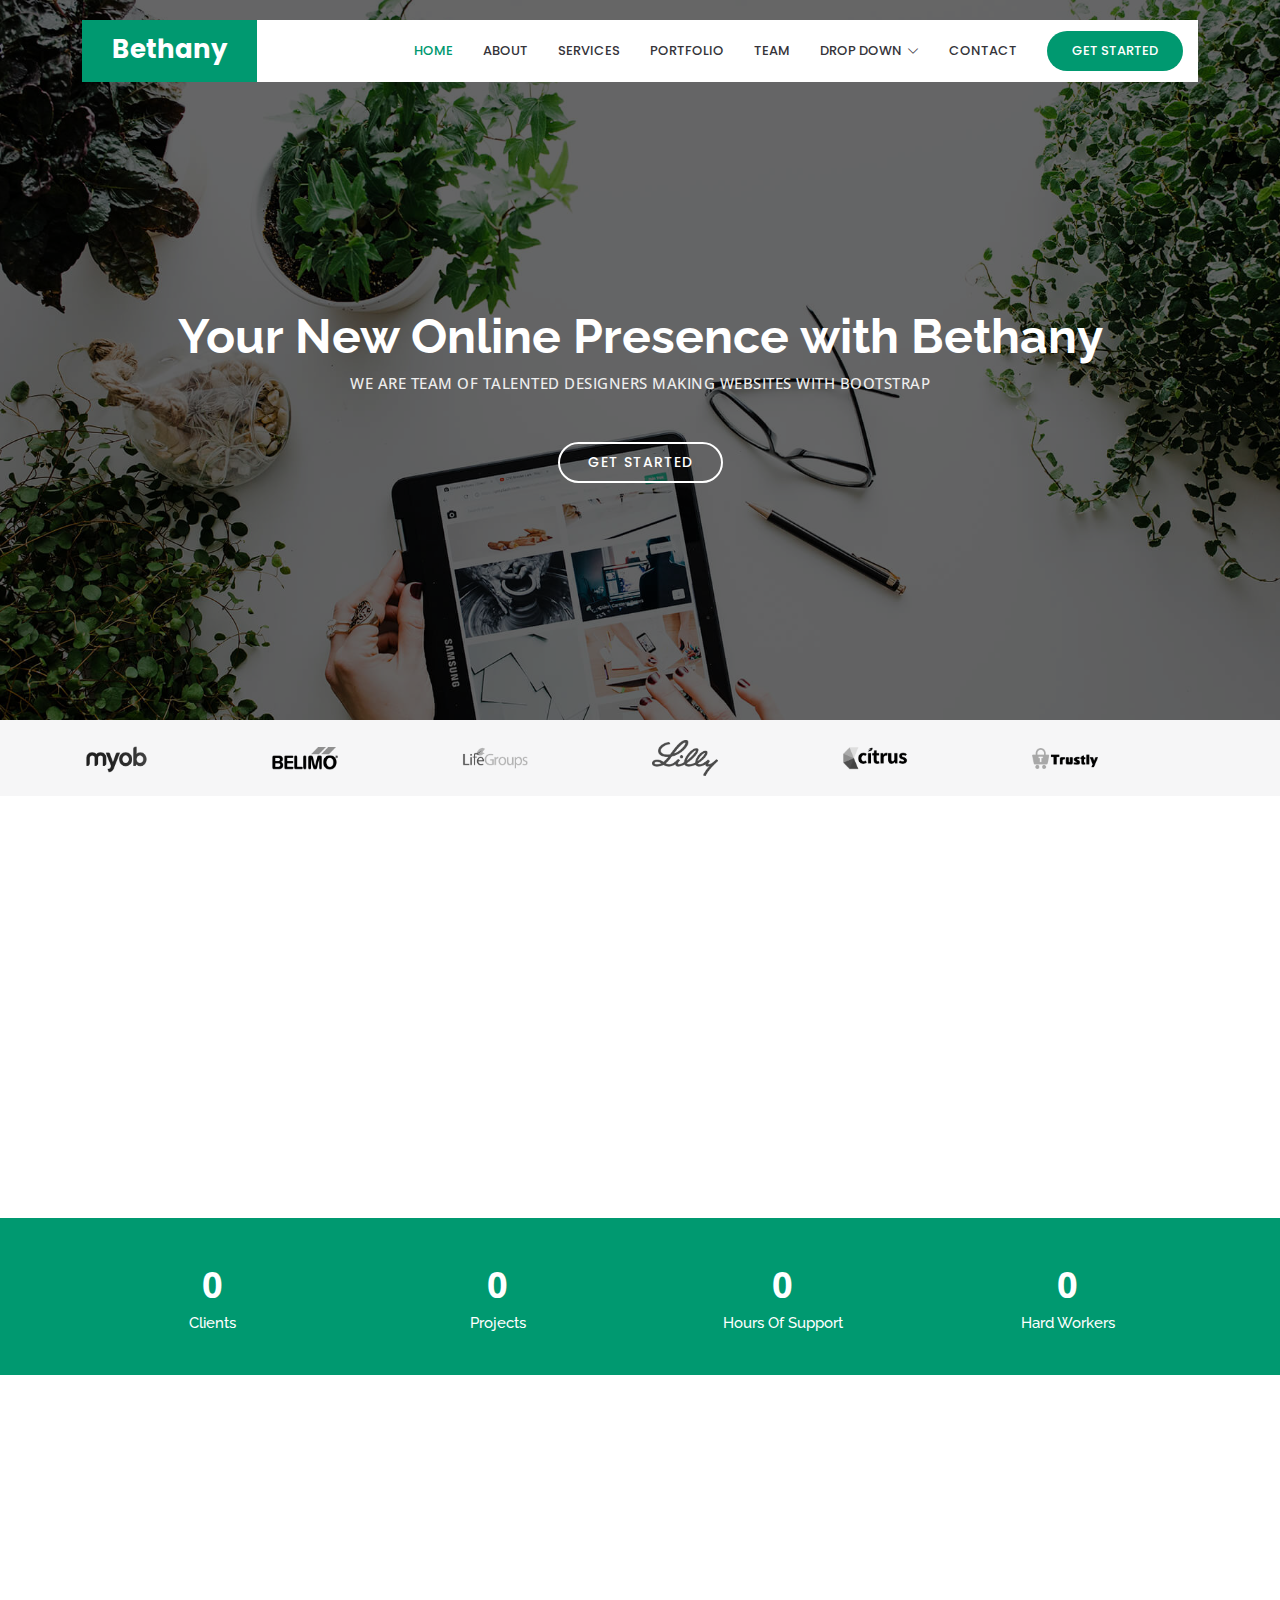
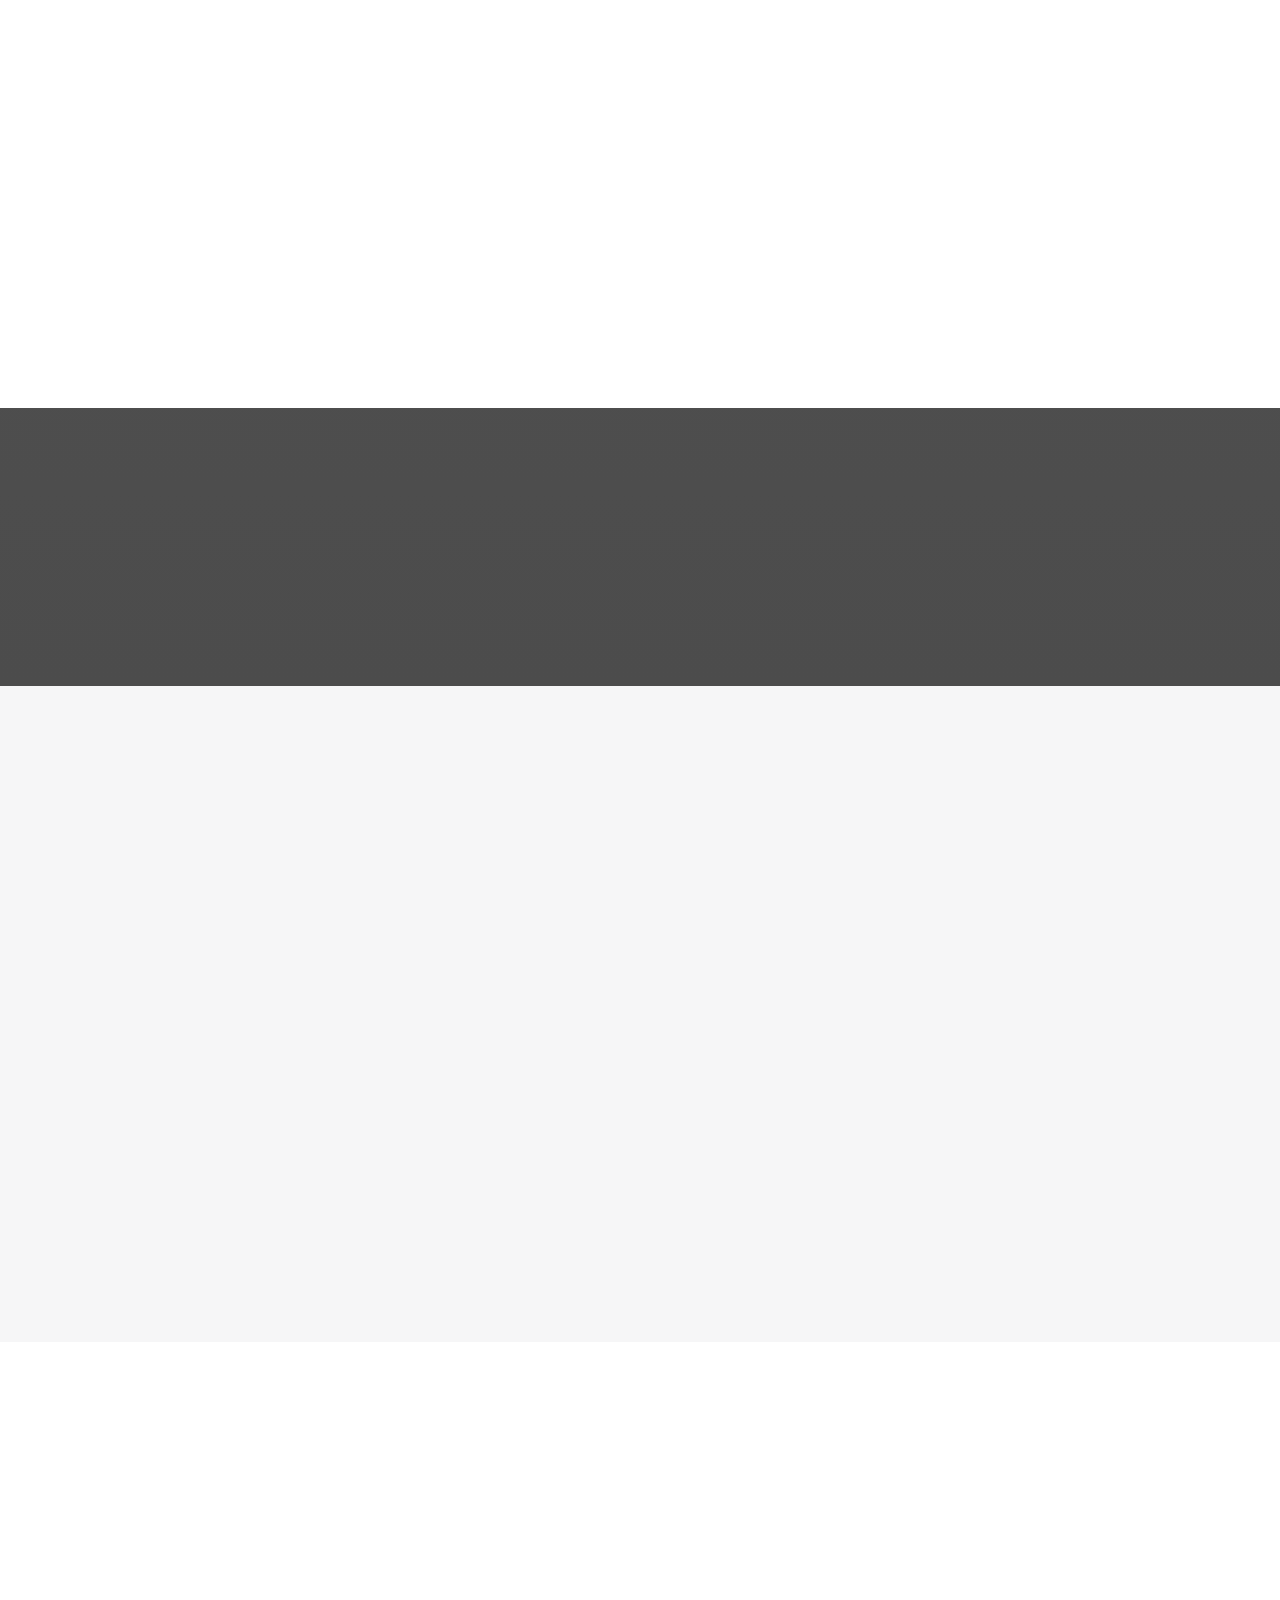
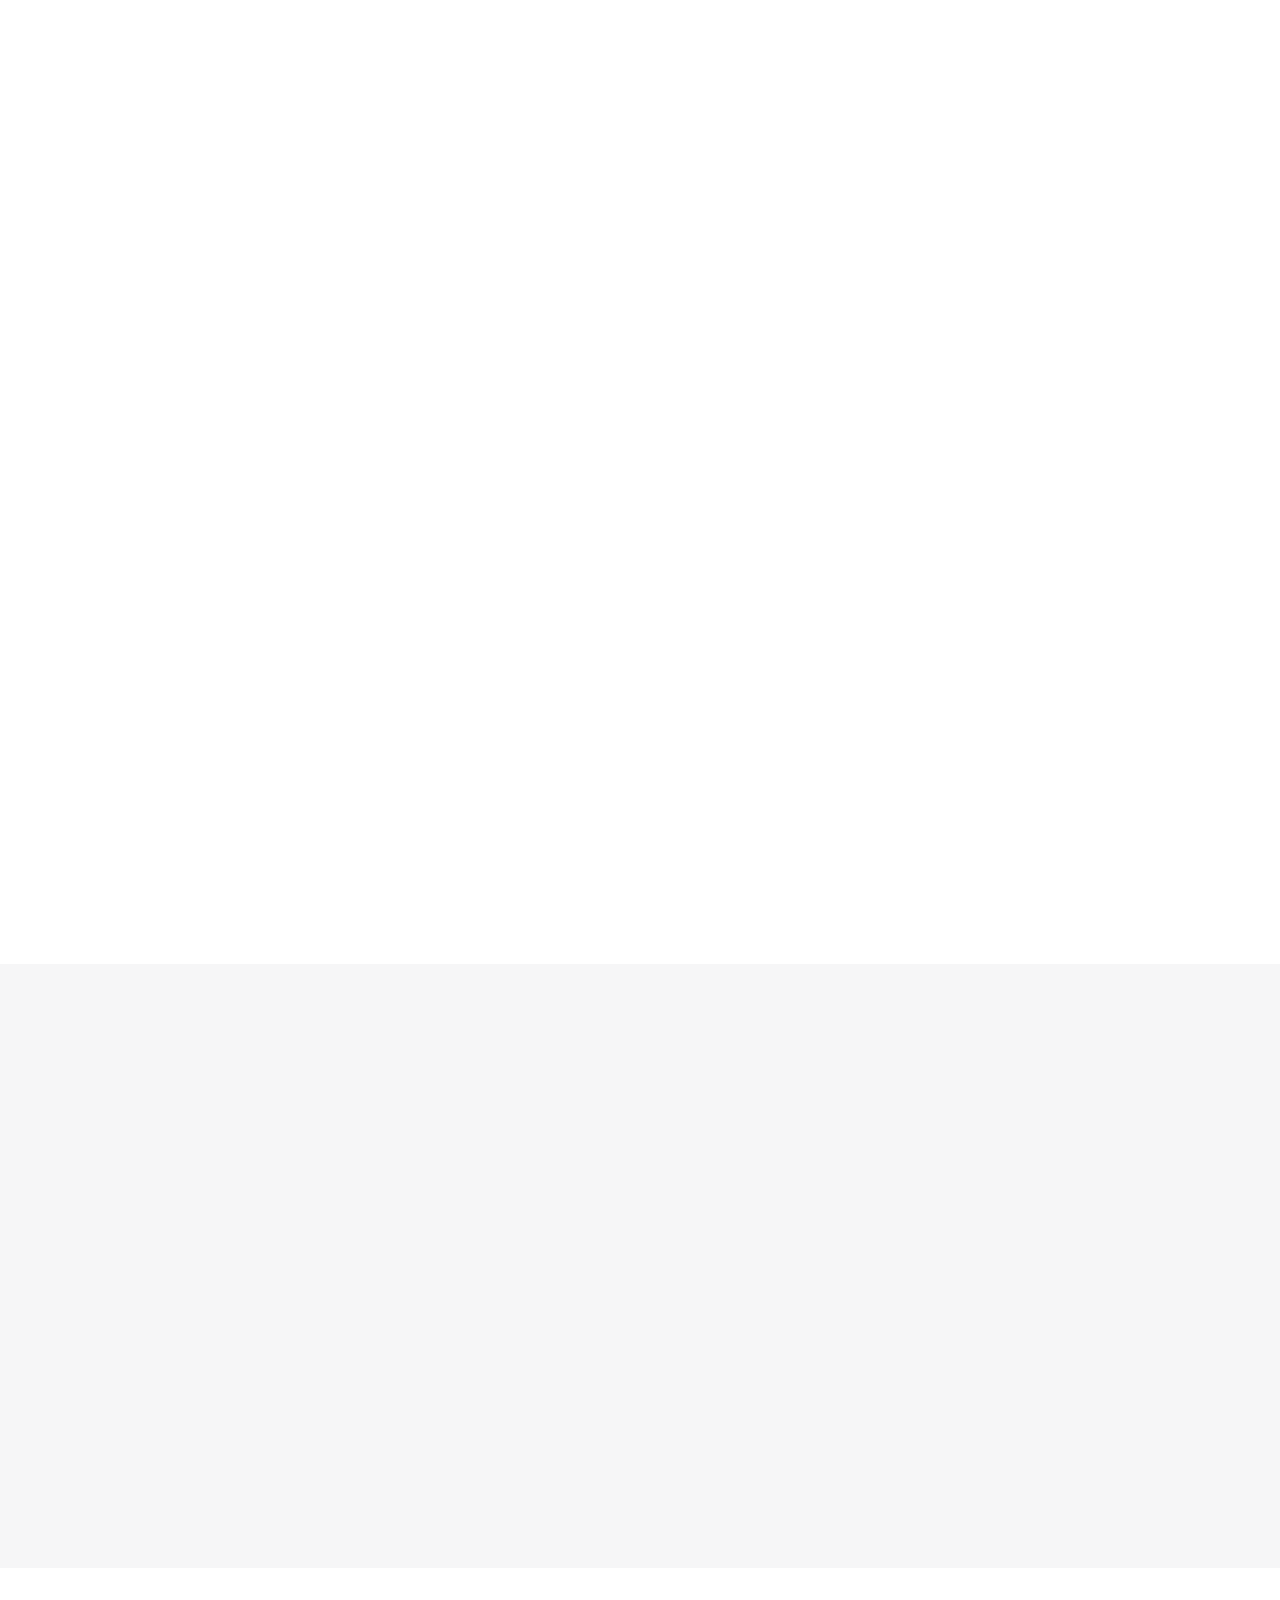
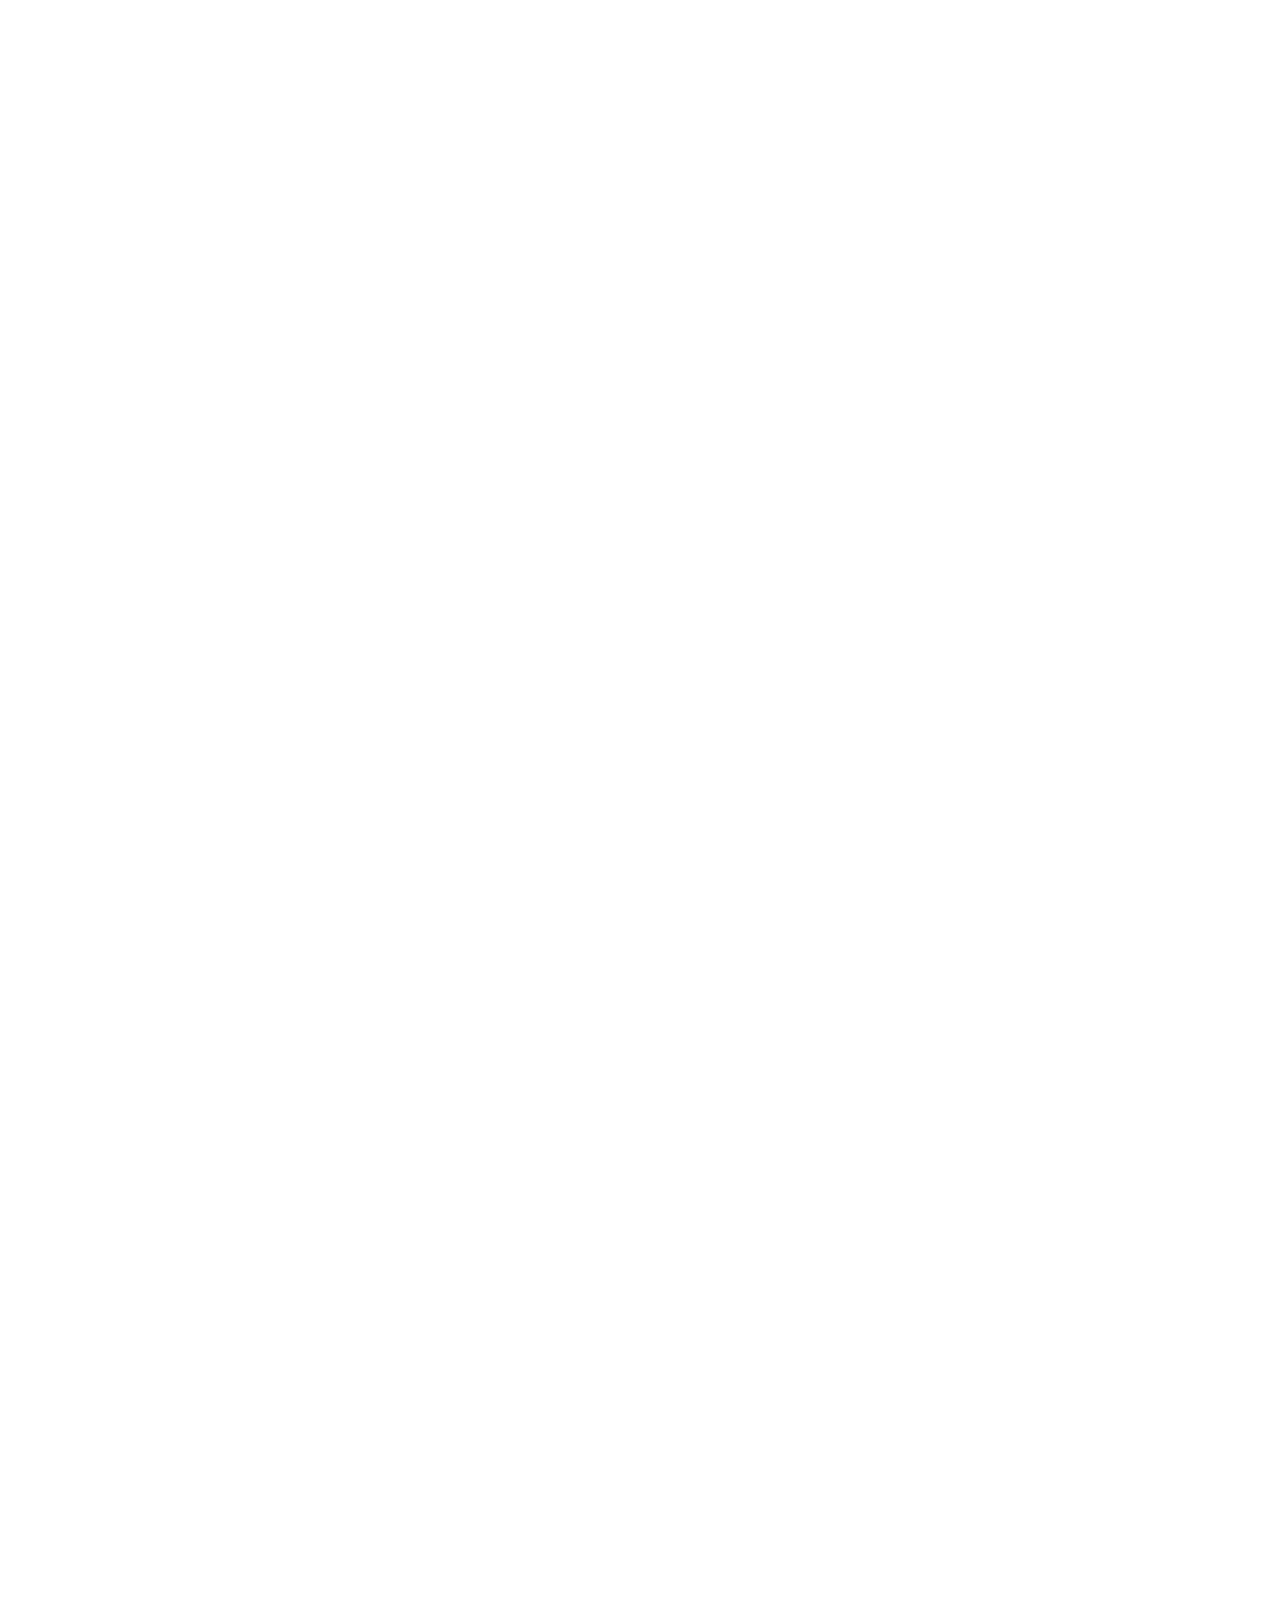
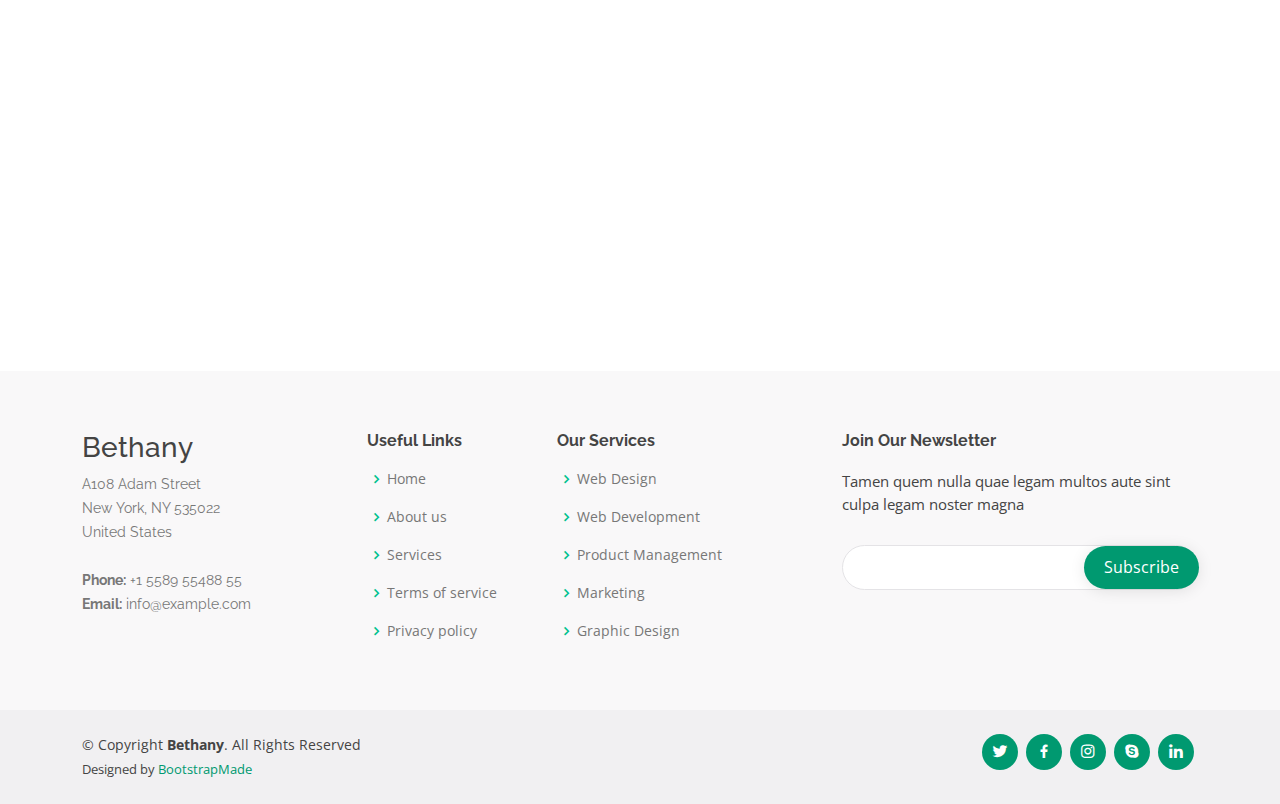
<file: Frontend/Bethany/index.html>
<!DOCTYPE html>
<html lang="en">

<head>
  <meta charset="utf-8">
  <meta content="width=device-width, initial-scale=1.0" name="viewport">

  <title>Bethany Bootstrap Template - Index</title>
  <meta content="" name="description">
  <meta content="" name="keywords">

  <!-- Favicons -->
  <link href="assets/img/favicon.png" rel="icon">
  <link href="assets/img/apple-touch-icon.png" rel="apple-touch-icon">

  <!-- Google Fonts -->
  <link href="https://fonts.googleapis.com/css?family=Open+Sans:300,300i,400,400i,600,600i,700,700i|Raleway:300,300i,400,400i,500,500i,600,600i,700,700i|Poppins:300,300i,400,400i,500,500i,600,600i,700,700i" rel="stylesheet">

  <!-- Vendor CSS Files -->
  <link href="assets/vendor/aos/aos.css" rel="stylesheet">
  <link href="assets/vendor/bootstrap/css/bootstrap.min.css" rel="stylesheet">
  <link href="assets/vendor/bootstrap-icons/bootstrap-icons.css" rel="stylesheet">
  <link href="assets/vendor/boxicons/css/boxicons.min.css" rel="stylesheet">
  <link href="assets/vendor/glightbox/css/glightbox.min.css" rel="stylesheet">
  <link href="assets/vendor/remixicon/remixicon.css" rel="stylesheet">
  <link href="assets/vendor/swiper/swiper-bundle.min.css" rel="stylesheet">

  <!-- Template Main CSS File -->
  <link href="assets/css/style.css" rel="stylesheet">

  <!-- =======================================================
  * Template Name: Bethany
  * Updated: Jan 09 2024 with Bootstrap v5.3.2
  * Template URL: https://bootstrapmade.com/bethany-free-onepage-bootstrap-theme/
  * Author: BootstrapMade.com
  * License: https://bootstrapmade.com/license/
  ======================================================== -->
</head>

<body>

  <!-- ======= Header ======= -->
  <header id="header" class="fixed-top d-flex align-items-center">
    <div class="container">
      <div class="header-container d-flex align-items-center justify-content-between">
        <div class="logo">
          <h1 class="text-light"><a href="index.html"><span>Bethany</span></a></h1>
          <!-- Uncomment below if you prefer to use an image logo -->
          <!-- <a href="index.html"><img src="assets/img/logo.png" alt="" class="img-fluid"></a>-->
        </div>

        <nav id="navbar" class="navbar">
          <ul>
            <li><a class="nav-link scrollto active" href="#hero">Home</a></li>
            <li><a class="nav-link scrollto" href="#about">About</a></li>
            <li><a class="nav-link scrollto" href="#services">Services</a></li>
            <li><a class="nav-link scrollto " href="#portfolio">Portfolio</a></li>
            <li><a class="nav-link scrollto" href="#team">Team</a></li>
            <li class="dropdown"><a href="#"><span>Drop Down</span> <i class="bi bi-chevron-down"></i></a>
              <ul>
                <li><a href="#">Drop Down 1</a></li>
                <li class="dropdown"><a href="#"><span>Deep Drop Down</span> <i class="bi bi-chevron-right"></i></a>
                  <ul>
                    <li><a href="#">Deep Drop Down 1</a></li>
                    <li><a href="#">Deep Drop Down 2</a></li>
                    <li><a href="#">Deep Drop Down 3</a></li>
                    <li><a href="#">Deep Drop Down 4</a></li>
                    <li><a href="#">Deep Drop Down 5</a></li>
                  </ul>
                </li>
                <li><a href="#">Drop Down 2</a></li>
                <li><a href="#">Drop Down 3</a></li>
                <li><a href="#">Drop Down 4</a></li>
              </ul>
            </li>
            <li><a class="nav-link scrollto" href="#contact">Contact</a></li>
            <li><a class="getstarted scrollto" href="#about">Get Started</a></li>
          </ul>
          <i class="bi bi-list mobile-nav-toggle"></i>
        </nav><!-- .navbar -->

      </div><!-- End Header Container -->
    </div>
  </header><!-- End Header -->

  <!-- ======= Hero Section ======= -->
  <section id="hero" class="d-flex align-items-center">
    <div class="container text-center position-relative" data-aos="fade-in" data-aos-delay="200">
      <h1>Your New Online Presence with Bethany</h1>
      <h2>We are team of talented designers making websites with Bootstrap</h2>
      <a href="#about" class="btn-get-started scrollto">Get Started</a>
    </div>
  </section><!-- End Hero -->

  <main id="main">

    <!-- ======= Clients Section ======= -->
    <section id="clients" class="clients">
      <div class="container">

        <div class="row">

          <div class="col-lg-2 col-md-4 col-6 d-flex align-items-center" data-aos="zoom-in" data-aos-delay="100">
            <img src="assets/img/clients/client-1.png" class="img-fluid" alt="">
          </div>

          <div class="col-lg-2 col-md-4 col-6 d-flex align-items-center" data-aos="zoom-in" data-aos-delay="200">
            <img src="assets/img/clients/client-2.png" class="img-fluid" alt="">
          </div>

          <div class="col-lg-2 col-md-4 col-6 d-flex align-items-center" data-aos="zoom-in" data-aos-delay="300">
            <img src="assets/img/clients/client-3.png" class="img-fluid" alt="">
          </div>

          <div class="col-lg-2 col-md-4 col-6 d-flex align-items-center" data-aos="zoom-in" data-aos-delay="400">
            <img src="assets/img/clients/client-4.png" class="img-fluid" alt="">
          </div>

          <div class="col-lg-2 col-md-4 col-6 d-flex align-items-center" data-aos="zoom-in" data-aos-delay="500">
            <img src="assets/img/clients/client-5.png" class="img-fluid" alt="">
          </div>

          <div class="col-lg-2 col-md-4 col-6 d-flex align-items-center" data-aos="zoom-in" data-aos-delay="600">
            <img src="assets/img/clients/client-6.png" class="img-fluid" alt="">
          </div>

        </div>

      </div>
    </section><!-- End Clients Section -->

    <!-- ======= About Section ======= -->
    <section id="about" class="about">
      <div class="container">

        <div class="row content">
          <div class="col-lg-6" data-aos="fade-right" data-aos-delay="100">
            <h2>Eum ipsam laborum deleniti velitena</h2>
            <h3>Voluptatem dignissimos provident quasi corporis voluptates sit assum perenda sruen jonee trave</h3>
          </div>
          <div class="col-lg-6 pt-4 pt-lg-0" data-aos="fade-left" data-aos-delay="200">
            <p>
              Ullamco laboris nisi ut aliquip ex ea commodo consequat. Duis aute irure dolor in reprehenderit in voluptate
              velit esse cillum dolore eu fugiat nulla pariatur. Excepteur sint occaecat cupidatat non proident, sunt in
              culpa qui officia deserunt mollit anim id est laborum
            </p>
            <ul>
              <li><i class="ri-check-double-line"></i> Ullamco laboris nisi ut aliquip ex ea commodo consequa</li>
              <li><i class="ri-check-double-line"></i> Duis aute irure dolor in reprehenderit in voluptate velit</li>
              <li><i class="ri-check-double-line"></i> Ullamco laboris nisi ut aliquip ex ea commodo consequat. Duis aute irure dolor in reprehenderit in</li>
            </ul>
            <p class="fst-italic">
              Lorem ipsum dolor sit amet, consectetur adipiscing elit, sed do eiusmod tempor incididunt ut labore et dolore
              magna aliqua.
            </p>
          </div>
        </div>

      </div>
    </section><!-- End About Section -->

    <!-- ======= Counts Section ======= -->
    <section id="counts" class="counts">
      <div class="container">

        <div class="row counters">

          <div class="col-lg-3 col-6 text-center">
            <span data-purecounter-start="0" data-purecounter-end="232" data-purecounter-duration="1" class="purecounter"></span>
            <p>Clients</p>
          </div>

          <div class="col-lg-3 col-6 text-center">
            <span data-purecounter-start="0" data-purecounter-end="521" data-purecounter-duration="1" class="purecounter"></span>
            <p>Projects</p>
          </div>

          <div class="col-lg-3 col-6 text-center">
            <span data-purecounter-start="0" data-purecounter-end="1463" data-purecounter-duration="1" class="purecounter"></span>
            <p>Hours Of Support</p>
          </div>

          <div class="col-lg-3 col-6 text-center">
            <span data-purecounter-start="0" data-purecounter-end="15" data-purecounter-duration="1" class="purecounter"></span>
            <p>Hard Workers</p>
          </div>

        </div>

      </div>
    </section><!-- End Counts Section -->

    <!-- ======= Why Us Section ======= -->
    <section id="why-us" class="why-us">
      <div class="container">

        <div class="row">
          <div class="col-lg-4 d-flex align-items-stretch" data-aos="fade-right">
            <div class="content">
              <h3>Why Choose Bethany for your company website?</h3>
              <p>
                Lorem ipsum dolor sit amet, consectetur adipiscing elit, sed do eiusmod tempor incididunt ut labore et dolore magna aliqua. Duis aute irure dolor in reprehenderit
                Asperiores dolores sed et. Tenetur quia eos. Autem tempore quibusdam vel necessitatibus optio ad corporis.
              </p>
              <div class="text-center">
                <a href="#" class="more-btn">Learn More <i class="bx bx-chevron-right"></i></a>
              </div>
            </div>
          </div>
          <div class="col-lg-8 d-flex align-items-stretch">
            <div class="icon-boxes d-flex flex-column justify-content-center">
              <div class="row">
                <div class="col-xl-4 d-flex align-items-stretch" data-aos="zoom-in" data-aos-delay="100">
                  <div class="icon-box mt-4 mt-xl-0">
                    <i class="bx bx-receipt"></i>
                    <h4>Corporis voluptates sit</h4>
                    <p>Consequuntur sunt aut quasi enim aliquam quae harum pariatur laboris nisi ut aliquip</p>
                  </div>
                </div>
                <div class="col-xl-4 d-flex align-items-stretch" data-aos="zoom-in" data-aos-delay="200">
                  <div class="icon-box mt-4 mt-xl-0">
                    <i class="bx bx-cube-alt"></i>
                    <h4>Ullamco laboris ladore pan</h4>
                    <p>Excepteur sint occaecat cupidatat non proident, sunt in culpa qui officia deserunt</p>
                  </div>
                </div>
                <div class="col-xl-4 d-flex align-items-stretch" data-aos="zoom-in" data-aos-delay="300">
                  <div class="icon-box mt-4 mt-xl-0">
                    <i class="bx bx-images"></i>
                    <h4>Labore consequatur</h4>
                    <p>Aut suscipit aut cum nemo deleniti aut omnis. Doloribus ut maiores omnis facere</p>
                  </div>
                </div>
              </div>
            </div><!-- End .content-->
          </div>
        </div>

      </div>
    </section><!-- End Why Us Section -->

    <!-- ======= Cta Section ======= -->
    <section id="cta" class="cta">
      <div class="container">

        <div class="text-center" data-aos="zoom-in">
          <h3>Call To Action</h3>
          <p> Duis aute irure dolor in reprehenderit in voluptate velit esse cillum dolore eu fugiat nulla pariatur. Excepteur sint occaecat cupidatat non proident, sunt in culpa qui officia deserunt mollit anim id est laborum.</p>
          <a class="cta-btn" href="#">Call To Action</a>
        </div>

      </div>
    </section><!-- End Cta Section -->

    <!-- ======= Services Section ======= -->
    <section id="services" class="services section-bg">
      <div class="container">

        <div class="row">
          <div class="col-lg-4">
            <div class="section-title" data-aos="fade-right">
              <h2>Services</h2>
              <p>Magnam dolores commodi suscipit nemo qui impedit suscipit alias ea. Quia fugiat sit in iste officiis commodi quidem hic quas.</p>
            </div>
          </div>
          <div class="col-lg-8">
            <div class="row">
              <div class="col-md-6 d-flex align-items-stretch">
                <div class="icon-box" data-aos="zoom-in" data-aos-delay="100">
                  <div class="icon"><i class="bx bxl-dribbble"></i></div>
                  <h4><a href="">Lorem Ipsum</a></h4>
                  <p>Voluptatum deleniti atque corrupti quos dolores et quas molestias excepturi</p>
                </div>
              </div>

              <div class="col-md-6 d-flex align-items-stretch mt-4 mt-lg-0">
                <div class="icon-box" data-aos="zoom-in" data-aos-delay="200">
                  <div class="icon"><i class="bx bx-file"></i></div>
                  <h4><a href="">Sed ut perspiciatis</a></h4>
                  <p>Duis aute irure dolor in reprehenderit in voluptate velit esse cillum dolore</p>
                </div>
              </div>

              <div class="col-md-6 d-flex align-items-stretch mt-4">
                <div class="icon-box" data-aos="zoom-in" data-aos-delay="300">
                  <div class="icon"><i class="bx bx-tachometer"></i></div>
                  <h4><a href="">Magni Dolores</a></h4>
                  <p>Excepteur sint occaecat cupidatat non proident, sunt in culpa qui officia</p>
                </div>
              </div>

              <div class="col-md-6 d-flex align-items-stretch mt-4">
                <div class="icon-box" data-aos="zoom-in" data-aos-delay="400">
                  <div class="icon"><i class="bx bx-world"></i></div>
                  <h4><a href="">Nemo Enim</a></h4>
                  <p>At vero eos et accusamus et iusto odio dignissimos ducimus qui blanditiis</p>
                </div>
              </div>

            </div>
          </div>
        </div>

      </div>
    </section><!-- End Services Section -->

    <!-- ======= Portfolio Section ======= -->
    <section id="portfolio" class="portfolio">
      <div class="container">

        <div class="section-title" data-aos="fade-left">
          <h2>Portfolio</h2>
          <p>Magnam dolores commodi suscipit. Necessitatibus eius consequatur ex aliquid fuga eum quidem. Sit sint consectetur velit. Quisquam quos quisquam cupiditate. Et nemo qui impedit suscipit alias ea. Quia fugiat sit in iste officiis commodi quidem hic quas.</p>
        </div>

        <div class="row" data-aos="fade-up" data-aos-delay="100">
          <div class="col-lg-12 d-flex justify-content-center">
            <ul id="portfolio-flters">
              <li data-filter="*" class="filter-active">All</li>
              <li data-filter=".filter-app">App</li>
              <li data-filter=".filter-card">Card</li>
              <li data-filter=".filter-web">Web</li>
            </ul>
          </div>
        </div>

        <div class="row portfolio-container" data-aos="fade-up" data-aos-delay="200">

          <div class="col-lg-4 col-md-6 portfolio-item filter-app">
            <div class="portfolio-wrap">
              <img src="assets/img/portfolio/portfolio-1.jpg" class="img-fluid" alt="">
              <div class="portfolio-info">
                <h4>App 1</h4>
                <p>App</p>
                <div class="portfolio-links">
                  <a href="assets/img/portfolio/portfolio-1.jpg" data-gallery="portfolioGallery" class="portfolio-lightbox" title="App 1"><i class="bx bx-plus"></i></a>
                  <a href="portfolio-details.html" title="More Details"><i class="bx bx-link"></i></a>
                </div>
              </div>
            </div>
          </div>

          <div class="col-lg-4 col-md-6 portfolio-item filter-web">
            <div class="portfolio-wrap">
              <img src="assets/img/portfolio/portfolio-2.jpg" class="img-fluid" alt="">
              <div class="portfolio-info">
                <h4>Web 3</h4>
                <p>Web</p>
                <div class="portfolio-links">
                  <a href="assets/img/portfolio/portfolio-2.jpg" data-gallery="portfolioGallery" class="portfolio-lightbox" title="Web 3"><i class="bx bx-plus"></i></a>
                  <a href="portfolio-details.html" title="More Details"><i class="bx bx-link"></i></a>
                </div>
              </div>
            </div>
          </div>

          <div class="col-lg-4 col-md-6 portfolio-item filter-app">
            <div class="portfolio-wrap">
              <img src="assets/img/portfolio/portfolio-3.jpg" class="img-fluid" alt="">
              <div class="portfolio-info">
                <h4>App 2</h4>
                <p>App</p>
                <div class="portfolio-links">
                  <a href="assets/img/portfolio/portfolio-3.jpg" data-gallery="portfolioGallery" class="portfolio-lightbox" title="App 2"><i class="bx bx-plus"></i></a>
                  <a href="portfolio-details.html" title="More Details"><i class="bx bx-link"></i></a>
                </div>
              </div>
            </div>
          </div>

          <div class="col-lg-4 col-md-6 portfolio-item filter-card">
            <div class="portfolio-wrap">
              <img src="assets/img/portfolio/portfolio-4.jpg" class="img-fluid" alt="">
              <div class="portfolio-info">
                <h4>Card 2</h4>
                <p>Card</p>
                <div class="portfolio-links">
                  <a href="assets/img/portfolio/portfolio-4.jpg" data-gallery="portfolioGallery" class="portfolio-lightbox" title="Card 2"><i class="bx bx-plus"></i></a>
                  <a href="portfolio-details.html" title="More Details"><i class="bx bx-link"></i></a>
                </div>
              </div>
            </div>
          </div>

          <div class="col-lg-4 col-md-6 portfolio-item filter-web">
            <div class="portfolio-wrap">
              <img src="assets/img/portfolio/portfolio-5.jpg" class="img-fluid" alt="">
              <div class="portfolio-info">
                <h4>Web 2</h4>
                <p>Web</p>
                <div class="portfolio-links">
                  <a href="assets/img/portfolio/portfolio-5.jpg" data-gallery="portfolioGallery" class="portfolio-lightbox" title="Web 2"><i class="bx bx-plus"></i></a>
                  <a href="portfolio-details.html" title="More Details"><i class="bx bx-link"></i></a>
                </div>
              </div>
            </div>
          </div>

          <div class="col-lg-4 col-md-6 portfolio-item filter-app">
            <div class="portfolio-wrap">
              <img src="assets/img/portfolio/portfolio-6.jpg" class="img-fluid" alt="">
              <div class="portfolio-info">
                <h4>App 3</h4>
                <p>App</p>
                <div class="portfolio-links">
                  <a href="assets/img/portfolio/portfolio-6.jpg" data-gallery="portfolioGallery" class="portfolio-lightbox" title="App 3"><i class="bx bx-plus"></i></a>
                  <a href="portfolio-details.html" title="More Details"><i class="bx bx-link"></i></a>
                </div>
              </div>
            </div>
          </div>

          <div class="col-lg-4 col-md-6 portfolio-item filter-card">
            <div class="portfolio-wrap">
              <img src="assets/img/portfolio/portfolio-7.jpg" class="img-fluid" alt="">
              <div class="portfolio-info">
                <h4>Card 1</h4>
                <p>Card</p>
                <div class="portfolio-links">
                  <a href="assets/img/portfolio/portfolio-7.jpg" data-gallery="portfolioGallery" class="portfolio-lightbox" title="Card 1"><i class="bx bx-plus"></i></a>
                  <a href="portfolio-details.html" title="More Details"><i class="bx bx-link"></i></a>
                </div>
              </div>
            </div>
          </div>

          <div class="col-lg-4 col-md-6 portfolio-item filter-card">
            <div class="portfolio-wrap">
              <img src="assets/img/portfolio/portfolio-8.jpg" class="img-fluid" alt="">
              <div class="portfolio-info">
                <h4>Card 3</h4>
                <p>Card</p>
                <div class="portfolio-links">
                  <a href="assets/img/portfolio/portfolio-8.jpg" data-gallery="portfolioGallery" class="portfolio-lightbox" title="Card 3"><i class="bx bx-plus"></i></a>
                  <a href="portfolio-details.html" title="More Details"><i class="bx bx-link"></i></a>
                </div>
              </div>
            </div>
          </div>

          <div class="col-lg-4 col-md-6 portfolio-item filter-web">
            <div class="portfolio-wrap">
              <img src="assets/img/portfolio/portfolio-9.jpg" class="img-fluid" alt="">
              <div class="portfolio-info">
                <h4>Web 3</h4>
                <p>Web</p>
                <div class="portfolio-links">
                  <a href="assets/img/portfolio/portfolio-9.jpg" data-gallery="portfolioGallery" class="portfolio-lightbox" title="Web 3"><i class="bx bx-plus"></i></a>
                  <a href="portfolio-details.html" title="More Details"><i class="bx bx-link"></i></a>
                </div>
              </div>
            </div>
          </div>

        </div>

      </div>
    </section><!-- End Portfolio Section -->

    <!-- ======= Testimonials Section ======= -->
    <section id="testimonials" class="testimonials section-bg">
      <div class="container">

        <div class="row">
          <div class="col-lg-4">
            <div class="section-title" data-aos="fade-right">
              <h2>Testimonials</h2>
              <p>Magnam dolores commodi suscipit uisquam quos quisquam cupiditate. Et nemo qui impedit suscipit alias ea. Quia fugiat sit in iste officiis commodi quidem hic quas.</p>
            </div>
          </div>
          <div class="col-lg-8" data-aos="fade-up" data-aos-delay="100">

            <div class="testimonials-slider swiper" data-aos="fade-up" data-aos-delay="100">
              <div class="swiper-wrapper">

                <div class="swiper-slide">
                  <div class="testimonial-item">
                    <p>
                      <i class="bx bxs-quote-alt-left quote-icon-left"></i>
                      Proin iaculis purus consequat sem cure digni ssim donec porttitora entum suscipit rhoncus. Accusantium quam, ultricies eget id, aliquam eget nibh et. Maecen aliquam, risus at semper.
                      <i class="bx bxs-quote-alt-right quote-icon-right"></i>
                    </p>
                    <img src="assets/img/testimonials/testimonials-1.jpg" class="testimonial-img" alt="">
                    <h3>Saul Goodman</h3>
                    <h4>Ceo &amp; Founder</h4>
                  </div>
                </div><!-- End testimonial item -->

                <div class="swiper-slide">
                  <div class="testimonial-item">
                    <p>
                      <i class="bx bxs-quote-alt-left quote-icon-left"></i>
                      Export tempor illum tamen malis malis eram quae irure esse labore quem cillum quid cillum eram malis quorum velit fore eram velit sunt aliqua noster fugiat irure amet legam anim culpa.
                      <i class="bx bxs-quote-alt-right quote-icon-right"></i>
                    </p>
                    <img src="assets/img/testimonials/testimonials-2.jpg" class="testimonial-img" alt="">
                    <h3>Sara Wilsson</h3>
                    <h4>Designer</h4>
                  </div>
                </div><!-- End testimonial item -->

                <div class="swiper-slide">
                  <div class="testimonial-item">
                    <p>
                      <i class="bx bxs-quote-alt-left quote-icon-left"></i>
                      Enim nisi quem export duis labore cillum quae magna enim sint quorum nulla quem veniam duis minim tempor labore quem eram duis noster aute amet eram fore quis sint minim.
                      <i class="bx bxs-quote-alt-right quote-icon-right"></i>
                    </p>
                    <img src="assets/img/testimonials/testimonials-3.jpg" class="testimonial-img" alt="">
                    <h3>Jena Karlis</h3>
                    <h4>Store Owner</h4>
                  </div>
                </div><!-- End testimonial item -->

                <div class="swiper-slide">
                  <div class="testimonial-item">
                    <p>
                      <i class="bx bxs-quote-alt-left quote-icon-left"></i>
                      Fugiat enim eram quae cillum dolore dolor amet nulla culpa multos export minim fugiat minim velit minim dolor enim duis veniam ipsum anim magna sunt elit fore quem dolore labore illum veniam.
                      <i class="bx bxs-quote-alt-right quote-icon-right"></i>
                    </p>
                    <img src="assets/img/testimonials/testimonials-4.jpg" class="testimonial-img" alt="">
                    <h3>Matt Brandon</h3>
                    <h4>Freelancer</h4>
                  </div>
                </div><!-- End testimonial item -->

                <div class="swiper-slide">
                  <div class="testimonial-item">
                    <p>
                      <i class="bx bxs-quote-alt-left quote-icon-left"></i>
                      Quis quorum aliqua sint quem legam fore sunt eram irure aliqua veniam tempor noster veniam enim culpa labore duis sunt culpa nulla illum cillum fugiat legam esse veniam culpa fore nisi cillum quid.
                      <i class="bx bxs-quote-alt-right quote-icon-right"></i>
                    </p>
                    <img src="assets/img/testimonials/testimonials-5.jpg" class="testimonial-img" alt="">
                    <h3>John Larson</h3>
                    <h4>Entrepreneur</h4>
                  </div>
                </div><!-- End testimonial item -->

              </div>
              <div class="swiper-pagination"></div>
            </div>
          </div>
        </div>

      </div>
    </section><!-- End Testimonials Section -->

    <!-- ======= Team Section ======= -->
    <section id="team" class="team">
      <div class="container">

        <div class="row">
          <div class="col-lg-4">
            <div class="section-title" data-aos="fade-right">
              <h2>Team</h2>
              <p>Necessitatibus eius consequatur ex aliquid fuga eum quidem.</p>
            </div>
          </div>
          <div class="col-lg-8">
            <div class="row">

              <div class="col-lg-6">
                <div class="member" data-aos="zoom-in" data-aos-delay="100">
                  <div class="pic"><img src="assets/img/team/team-1.jpg" class="img-fluid" alt=""></div>
                  <div class="member-info">
                    <h4>Walter White</h4>
                    <span>Chief Executive Officer</span>
                    <p>Explicabo voluptatem mollitia et repellat qui dolorum quasi</p>
                    <div class="social">
                      <a href=""><i class="ri-twitter-fill"></i></a>
                      <a href=""><i class="ri-facebook-fill"></i></a>
                      <a href=""><i class="ri-instagram-fill"></i></a>
                      <a href=""> <i class="ri-linkedin-box-fill"></i> </a>
                    </div>
                  </div>
                </div>
              </div>

              <div class="col-lg-6 mt-4 mt-lg-0">
                <div class="member" data-aos="zoom-in" data-aos-delay="200">
                  <div class="pic"><img src="assets/img/team/team-2.jpg" class="img-fluid" alt=""></div>
                  <div class="member-info">
                    <h4>Sarah Jhonson</h4>
                    <span>Product Manager</span>
                    <p>Aut maiores voluptates amet et quis praesentium qui senda para</p>
                    <div class="social">
                      <a href=""><i class="ri-twitter-fill"></i></a>
                      <a href=""><i class="ri-facebook-fill"></i></a>
                      <a href=""><i class="ri-instagram-fill"></i></a>
                      <a href=""> <i class="ri-linkedin-box-fill"></i> </a>
                    </div>
                  </div>
                </div>
              </div>

              <div class="col-lg-6 mt-4">
                <div class="member" data-aos="zoom-in" data-aos-delay="300">
                  <div class="pic"><img src="assets/img/team/team-3.jpg" class="img-fluid" alt=""></div>
                  <div class="member-info">
                    <h4>William Anderson</h4>
                    <span>CTO</span>
                    <p>Quisquam facilis cum velit laborum corrupti fuga rerum quia</p>
                    <div class="social">
                      <a href=""><i class="ri-twitter-fill"></i></a>
                      <a href=""><i class="ri-facebook-fill"></i></a>
                      <a href=""><i class="ri-instagram-fill"></i></a>
                      <a href=""> <i class="ri-linkedin-box-fill"></i> </a>
                    </div>
                  </div>
                </div>
              </div>

              <div class="col-lg-6 mt-4">
                <div class="member" data-aos="zoom-in" data-aos-delay="400">
                  <div class="pic"><img src="assets/img/team/team-4.jpg" class="img-fluid" alt=""></div>
                  <div class="member-info">
                    <h4>Amanda Jepson</h4>
                    <span>Accountant</span>
                    <p>Dolorum tempora officiis odit laborum officiis et et accusamus</p>
                    <div class="social">
                      <a href=""><i class="ri-twitter-fill"></i></a>
                      <a href=""><i class="ri-facebook-fill"></i></a>
                      <a href=""><i class="ri-instagram-fill"></i></a>
                      <a href=""> <i class="ri-linkedin-box-fill"></i> </a>
                    </div>
                  </div>
                </div>
              </div>

            </div>

          </div>
        </div>

      </div>
    </section><!-- End Team Section -->

    <!-- ======= Contact Section ======= -->
    <section id="contact" class="contact">
      <div class="container">
        <div class="row">
          <div class="col-lg-4" data-aos="fade-right">
            <div class="section-title">
              <h2>Contact</h2>
              <p>Magnam dolores commodi suscipit. Necessitatibus eius consequatur ex aliquid fuga eum quidem. Sit sint consectetur velit. Quisquam quos quisquam cupiditate. Et nemo qui impedit suscipit alias ea. Quia fugiat sit in iste officiis commodi quidem hic quas.</p>
            </div>
          </div>

          <div class="col-lg-8" data-aos="fade-up" data-aos-delay="100">
            <iframe style="border:0; width: 100%; height: 270px;" src="https://www.google.com/maps/embed?pb=!1m14!1m8!1m3!1d12097.433213460943!2d-74.0062269!3d40.7101282!3m2!1i1024!2i768!4f13.1!3m3!1m2!1s0x0%3A0xb89d1fe6bc499443!2sDowntown+Conference+Center!5e0!3m2!1smk!2sbg!4v1539943755621" frameborder="0" allowfullscreen></iframe>
            <div class="info mt-4">
              <i class="bi bi-geo-alt"></i>
              <h4>Location:</h4>
              <p>A108 Adam Street, New York, NY 535022</p>
            </div>
            <div class="row">
              <div class="col-lg-6 mt-4">
                <div class="info">
                  <i class="bi bi-envelope"></i>
                  <h4>Email:</h4>
                  <p>info@example.com</p>
                </div>
              </div>
              <div class="col-lg-6">
                <div class="info w-100 mt-4">
                  <i class="bi bi-phone"></i>
                  <h4>Call:</h4>
                  <p>+1 5589 55488 55s</p>
                </div>
              </div>
            </div>

            <form action="forms/contact.php" method="post" role="form" class="php-email-form mt-4">
              <div class="row">
                <div class="col-md-6 form-group">
                  <input type="text" name="name" class="form-control" id="name" placeholder="Your Name" required>
                </div>
                <div class="col-md-6 form-group mt-3 mt-md-0">
                  <input type="email" class="form-control" name="email" id="email" placeholder="Your Email" required>
                </div>
              </div>
              <div class="form-group mt-3">
                <input type="text" class="form-control" name="subject" id="subject" placeholder="Subject" required>
              </div>
              <div class="form-group mt-3">
                <textarea class="form-control" name="message" rows="5" placeholder="Message" required></textarea>
              </div>
              <div class="my-3">
                <div class="loading">Loading</div>
                <div class="error-message"></div>
                <div class="sent-message">Your message has been sent. Thank you!</div>
              </div>
              <div class="text-center"><button type="submit">Send Message</button></div>
            </form>
          </div>
        </div>

      </div>
    </section><!-- End Contact Section -->

  </main><!-- End #main -->

  <!-- ======= Footer ======= -->
  <footer id="footer">

    <div class="footer-top">
      <div class="container">
        <div class="row">

          <div class="col-lg-3 col-md-6 footer-contact">
            <h3>Bethany</h3>
            <p>
              A108 Adam Street <br>
              New York, NY 535022<br>
              United States <br><br>
              <strong>Phone:</strong> +1 5589 55488 55<br>
              <strong>Email:</strong> info@example.com<br>
            </p>
          </div>

          <div class="col-lg-2 col-md-6 footer-links">
            <h4>Useful Links</h4>
            <ul>
              <li><i class="bx bx-chevron-right"></i> <a href="#">Home</a></li>
              <li><i class="bx bx-chevron-right"></i> <a href="#">About us</a></li>
              <li><i class="bx bx-chevron-right"></i> <a href="#">Services</a></li>
              <li><i class="bx bx-chevron-right"></i> <a href="#">Terms of service</a></li>
              <li><i class="bx bx-chevron-right"></i> <a href="#">Privacy policy</a></li>
            </ul>
          </div>

          <div class="col-lg-3 col-md-6 footer-links">
            <h4>Our Services</h4>
            <ul>
              <li><i class="bx bx-chevron-right"></i> <a href="#">Web Design</a></li>
              <li><i class="bx bx-chevron-right"></i> <a href="#">Web Development</a></li>
              <li><i class="bx bx-chevron-right"></i> <a href="#">Product Management</a></li>
              <li><i class="bx bx-chevron-right"></i> <a href="#">Marketing</a></li>
              <li><i class="bx bx-chevron-right"></i> <a href="#">Graphic Design</a></li>
            </ul>
          </div>

          <div class="col-lg-4 col-md-6 footer-newsletter">
            <h4>Join Our Newsletter</h4>
            <p>Tamen quem nulla quae legam multos aute sint culpa legam noster magna</p>
            <form action="" method="post">
              <input type="email" name="email"><input type="submit" value="Subscribe">
            </form>
          </div>

        </div>
      </div>
    </div>

    <div class="container d-md-flex py-4">

      <div class="me-md-auto text-center text-md-start">
        <div class="copyright">
          &copy; Copyright <strong><span>Bethany</span></strong>. All Rights Reserved
        </div>
        <div class="credits">
          <!-- All the links in the footer should remain intact. -->
          <!-- You can delete the links only if you purchased the pro version. -->
          <!-- Licensing information: https://bootstrapmade.com/license/ -->
          <!-- Purchase the pro version with working PHP/AJAX contact form: https://bootstrapmade.com/bethany-free-onepage-bootstrap-theme/ -->
          Designed by <a href="https://bootstrapmade.com/">BootstrapMade</a>
        </div>
      </div>
      <div class="social-links text-center text-md-right pt-3 pt-md-0">
        <a href="#" class="twitter"><i class="bx bxl-twitter"></i></a>
        <a href="#" class="facebook"><i class="bx bxl-facebook"></i></a>
        <a href="#" class="instagram"><i class="bx bxl-instagram"></i></a>
        <a href="#" class="google-plus"><i class="bx bxl-skype"></i></a>
        <a href="#" class="linkedin"><i class="bx bxl-linkedin"></i></a>
      </div>
    </div>
  </footer><!-- End Footer -->

  <a href="#" class="back-to-top d-flex align-items-center justify-content-center"><i class="bi bi-arrow-up-short"></i></a>

  <!-- Vendor JS Files -->
  <script src="assets/vendor/purecounter/purecounter_vanilla.js"></script>
  <script src="assets/vendor/aos/aos.js"></script>
  <script src="assets/vendor/bootstrap/js/bootstrap.bundle.min.js"></script>
  <script src="assets/vendor/glightbox/js/glightbox.min.js"></script>
  <script src="assets/vendor/isotope-layout/isotope.pkgd.min.js"></script>
  <script src="assets/vendor/swiper/swiper-bundle.min.js"></script>
  <script src="assets/vendor/php-email-form/validate.js"></script>

  <!-- Template Main JS File -->
  <script src="assets/js/main.js"></script>

</body>

</html>
</file>
<file: Frontend/Bethany/assets/css/style.css>
/**
* Template Name: Bethany
* Updated: Jan 09 2024 with Bootstrap v5.3.2
* Template URL: https://bootstrapmade.com/bethany-free-onepage-bootstrap-theme/
* Author: BootstrapMade.com
* License: https://bootstrapmade.com/license/
*/

/*--------------------------------------------------------------
# General
--------------------------------------------------------------*/
body {
  font-family: "Open Sans", sans-serif;
  color: #444444;
}

a {
  color: #009970;
  text-decoration: none;
}

a:hover {
  color: #00cc95;
  text-decoration: none;
}

h1,
h2,
h3,
h4,
h5,
h6 {
  font-family: "Raleway", sans-serif;
}

/*--------------------------------------------------------------
# Back to top button
--------------------------------------------------------------*/
.back-to-top {
  position: fixed;
  visibility: hidden;
  opacity: 0;
  right: 15px;
  bottom: 15px;
  z-index: 996;
  background: #009970;
  width: 40px;
  height: 40px;
  border-radius: 50px;
  transition: all 0.4s;
}

.back-to-top i {
  font-size: 28px;
  color: #fff;
  line-height: 0;
}

.back-to-top:hover {
  background: #00c28e;
  color: #fff;
}

.back-to-top.active {
  visibility: visible;
  opacity: 1;
}

/*--------------------------------------------------------------
# Disable AOS delay on mobile
--------------------------------------------------------------*/
@media screen and (max-width: 768px) {
  [data-aos-delay] {
    transition-delay: 0 !important;
  }
}

/*--------------------------------------------------------------
# Header
--------------------------------------------------------------*/
#header {
  transition: all 0.5s;
  z-index: 997;
  transition: all 0.5s;
  top: 20px;
}

#header .header-container {
  background: #fff;
}

#header.header-scrolled {
  background: #fff;
  box-shadow: 0px 2px 15px rgba(0, 0, 0, 0.1);
  top: 0;
}

#header .logo {
  overflow: hidden;
  padding: 16px 30px 12px 30px;
  background: #009970;
}

#header .logo h1 {
  font-size: 26px;
  padding: 0;
  line-height: 1;
  font-weight: 700;
  font-family: "Poppins", sans-serif;
}

#header .logo h1 a,
#header .logo h1 a:hover {
  color: #fff;
  text-decoration: none;
}

#header .logo img {
  padding: 0;
  margin: 0;
  max-height: 40px;
}

@media (max-width: 992px) {
  #header {
    box-shadow: 0px 2px 15px rgba(0, 0, 0, 0.1);
    top: 0;
    background: #009970;
  }

  #header.header-scrolled,
  #header .header-container {
    background: #009970;
  }

  #header .logo {
    padding-left: 0;
  }

  #header .logo h1 {
    font-size: 24px;
  }
}

/*--------------------------------------------------------------
# Navigation Menu
--------------------------------------------------------------*/
/**
* Desktop Navigation 
*/
.navbar {
  padding: 0;
}

.navbar ul {
  margin: 0;
  padding: 0;
  display: flex;
  list-style: none;
  align-items: center;
}

.navbar li {
  position: relative;
}

.navbar a,
.navbar a:focus {
  display: flex;
  align-items: center;
  justify-content: space-between;
  padding: 10px 0 10px 30px;
  color: #36343a;
  transition: 0.3s;
  font-size: 13px;
  font-weight: 500;
  text-transform: uppercase;
  font-family: "Poppins", sans-serif;
  white-space: nowrap;
  transition: 0.3s;
}

.navbar a i,
.navbar a:focus i {
  font-size: 12px;
  line-height: 0;
  margin-left: 5px;
}

.navbar a:hover,
.navbar .active,
.navbar .active:focus,
.navbar li:hover>a {
  color: #009970;
}

.navbar .getstarted,
.navbar .getstarted:focus {
  background: #009970;
  padding: 10px 25px;
  margin-left: 30px;
  margin-right: 15px;
  border-radius: 50px;
  color: #fff;
}

.navbar .getstarted:hover,
.navbar .getstarted:focus:hover {
  color: #fff;
  background: #00b383;
}

.navbar .dropdown ul {
  display: block;
  position: absolute;
  left: 14px;
  top: calc(100% + 30px);
  margin: 0;
  padding: 10px 0;
  z-index: 99;
  opacity: 0;
  visibility: hidden;
  background: #fff;
  box-shadow: 0px 0px 30px rgba(127, 137, 161, 0.25);
  transition: 0.3s;
}

.navbar .dropdown ul li {
  min-width: 200px;
}

.navbar .dropdown ul a {
  padding: 10px 20px;
  text-transform: none;
  font-weight: 500;
}

.navbar .dropdown ul a i {
  font-size: 12px;
}

.navbar .dropdown ul a:hover,
.navbar .dropdown ul .active:hover,
.navbar .dropdown ul li:hover>a {
  color: #009970;
}

.navbar .dropdown:hover>ul {
  opacity: 1;
  top: 100%;
  visibility: visible;
}

.navbar .dropdown .dropdown ul {
  top: 0;
  left: calc(100% - 30px);
  visibility: hidden;
}

.navbar .dropdown .dropdown:hover>ul {
  opacity: 1;
  top: 0;
  left: 100%;
  visibility: visible;
}

@media (max-width: 1366px) {
  .navbar .dropdown .dropdown ul {
    left: -90%;
  }

  .navbar .dropdown .dropdown:hover>ul {
    left: -100%;
  }
}

/**
* Mobile Navigation 
*/
.mobile-nav-toggle {
  color: #fff;
  font-size: 28px;
  cursor: pointer;
  display: none;
  line-height: 0;
  transition: 0.5s;
}

@media (max-width: 991px) {
  .mobile-nav-toggle {
    display: block;
  }

  .navbar ul {
    display: none;
  }
}

.navbar-mobile {
  position: fixed;
  overflow: hidden;
  top: 0;
  right: 0;
  left: 0;
  bottom: 0;
  background: rgba(29, 28, 31, 0.9);
  transition: 0.3s;
  z-index: 999;
}

.navbar-mobile .mobile-nav-toggle {
  position: absolute;
  top: 15px;
  right: 15px;
}

.navbar-mobile ul {
  display: block;
  position: absolute;
  top: 55px;
  right: 15px;
  bottom: 15px;
  left: 15px;
  padding: 10px 0;
  background-color: #fff;
  overflow-y: auto;
  transition: 0.3s;
}

.navbar-mobile a,
.navbar-mobile a:focus {
  padding: 10px 20px;
  font-size: 15px;
  color: #36343a;
}

.navbar-mobile a:hover,
.navbar-mobile .active,
.navbar-mobile li:hover>a {
  color: #009970;
}

.navbar-mobile .getstarted,
.navbar-mobile .getstarted:focus {
  margin: 15px;
}

.navbar-mobile .dropdown ul {
  position: static;
  display: none;
  margin: 10px 20px;
  padding: 10px 0;
  z-index: 99;
  opacity: 1;
  visibility: visible;
  background: #fff;
  box-shadow: 0px 0px 30px rgba(127, 137, 161, 0.25);
}

.navbar-mobile .dropdown ul li {
  min-width: 200px;
}

.navbar-mobile .dropdown ul a {
  padding: 10px 20px;
}

.navbar-mobile .dropdown ul a i {
  font-size: 12px;
}

.navbar-mobile .dropdown ul a:hover,
.navbar-mobile .dropdown ul .active:hover,
.navbar-mobile .dropdown ul li:hover>a {
  color: #009970;
}

.navbar-mobile .dropdown>.dropdown-active {
  display: block;
}

/*--------------------------------------------------------------
# Hero Section
--------------------------------------------------------------*/
#hero {
  width: 100%;
  height: 80vh;
  background: url("../img/hero-bg.jpg") center center;
  background-size: cover;
  position: relative;
}

#hero .container {
  padding-top: 80px;
}

#hero:before {
  content: "";
  background: rgba(0, 0, 0, 0.6);
  position: absolute;
  bottom: 0;
  top: 0;
  left: 0;
  right: 0;
}

#hero h1 {
  margin: 0 0 10px 0;
  font-size: 48px;
  font-weight: 700;
  line-height: 56px;
  color: #fff;
}

#hero h2 {
  color: #eee;
  margin-bottom: 40px;
  font-size: 15px;
  font-weight: 500;
  font-family: "Open Sans", sans-serif;
  letter-spacing: 0.5px;
  text-transform: uppercase;
}

#hero .btn-get-started {
  font-family: "Poppins", sans-serif;
  text-transform: uppercase;
  font-weight: 500;
  font-size: 14px;
  letter-spacing: 1px;
  display: inline-block;
  padding: 8px 28px;
  border-radius: 50px;
  transition: 0.5s;
  margin: 10px;
  border: 2px solid #fff;
  color: #fff;
}

#hero .btn-get-started:hover {
  background: #009970;
  border: 2px solid #009970;
}

@media (min-width: 1024px) {
  #hero {
    background-attachment: fixed;
  }
}

@media (max-width: 768px) {
  #hero {
    height: 100vh;
  }

  #hero .container {
    padding-top: 60px;
  }

  #hero h1 {
    font-size: 32px;
    line-height: 36px;
  }
}

/*--------------------------------------------------------------
# Sections General
--------------------------------------------------------------*/
section {
  padding: 60px 0;
  overflow: hidden;
}

.section-bg {
  background-color: #f6f6f7;
}

.section-title {
  padding-bottom: 30px;
}

.section-title h2 {
  font-size: 32px;
  font-weight: bold;
  text-transform: uppercase;
  margin-bottom: 20px;
  padding-bottom: 20px;
  position: relative;
}

.section-title h2::after {
  content: "";
  position: absolute;
  display: block;
  width: 50px;
  height: 3px;
  background: #009970;
  bottom: 0;
  left: 0;
}

.section-title p {
  margin-bottom: 0;
}

/*--------------------------------------------------------------
# Clients
--------------------------------------------------------------*/
.clients {
  background: #f6f6f7;
  text-align: center;
  padding: 5px 0;
}

.clients img {
  width: 40%;
  filter: grayscale(100);
  transition: all 0.4s ease-in-out;
  display: inline-block;
  padding: 15px 0;
}

.clients img:hover {
  filter: none;
  transform: scale(1.1);
}

/*--------------------------------------------------------------
# About
--------------------------------------------------------------*/
.about .content h2 {
  font-weight: 700;
  font-size: 48px;
  line-height: 60px;
  margin-bottom: 20px;
  text-transform: uppercase;
}

.about .content h3 {
  font-weight: 500;
  line-height: 32px;
  font-size: 24px;
}

.about .content ul {
  list-style: none;
  padding: 0;
}

.about .content ul li {
  padding: 10px 0 0 28px;
  position: relative;
}

.about .content ul i {
  left: 0;
  top: 7px;
  position: absolute;
  font-size: 20px;
  color: #009970;
}

.about .content p:last-child {
  margin-bottom: 0;
}

/*--------------------------------------------------------------
# Counts
--------------------------------------------------------------*/
.counts {
  background: #009970;
  padding: 40px 0 20px 0;
  color: #fff;
}

.counts .counters span {
  font-size: 36px;
  display: block;
  font-weight: 700;
}

.counts .counters p {
  padding: 0;
  margin: 0 0 20px 0;
  font-family: "Raleway", sans-serif;
  font-size: 15px;
  font-weight: 500;
}

/*--------------------------------------------------------------
# Why Us
--------------------------------------------------------------*/
.why-us .content {
  padding: 30px;
  background: #009970;
  border-radius: 4px;
  color: #fff;
}

.why-us .content h3 {
  font-weight: 700;
  font-size: 34px;
  margin-bottom: 30px;
}

.why-us .content p {
  margin-bottom: 30px;
}

.why-us .content .more-btn {
  display: inline-block;
  background: rgba(255, 255, 255, 0.1);
  padding: 6px 30px 8px 30px;
  color: #fff;
  border-radius: 50px;
  transition: all ease-in-out 0.4s;
}

.why-us .content .more-btn i {
  font-size: 14px;
}

.why-us .content .more-btn:hover {
  color: #009970;
  background: #fff;
}

.why-us .icon-boxes .icon-box {
  text-align: center;
  border-radius: 10px;
  background: #fff;
  box-shadow: 0px 2px 15px rgba(0, 0, 0, 0.1);
  padding: 40px 30px;
  width: 100%;
  transition: 0.3s;
}

.why-us .icon-boxes .icon-box i {
  font-size: 40px;
  color: #009970;
  margin-bottom: 30px;
}

.why-us .icon-boxes .icon-box h4 {
  font-size: 20px;
  font-weight: 700;
  margin: 0 0 30px 0;
}

.why-us .icon-boxes .icon-box p {
  font-size: 15px;
  color: #848484;
}

.why-us .icon-boxes .icon-box:hover {
  box-shadow: 0px 5px 25px rgba(0, 0, 0, 0.15);
}

/*--------------------------------------------------------------
# Cta
--------------------------------------------------------------*/
.cta {
  background: linear-gradient(rgba(2, 2, 2, 0.7), rgba(0, 0, 0, 0.7)), url("../img/cta-bg.jpg") fixed center center;
  background-size: cover;
  padding: 60px 0;
}

.cta h3 {
  color: #fff;
  font-size: 28px;
  font-weight: 700;
}

.cta p {
  color: #fff;
}

.cta .cta-btn {
  font-family: "Raleway", sans-serif;
  text-transform: uppercase;
  font-weight: 600;
  font-size: 15px;
  letter-spacing: 1px;
  display: inline-block;
  padding: 8px 28px;
  border-radius: 25px;
  transition: 0.5s;
  margin-top: 10px;
  border: 2px solid #fff;
  color: #fff;
}

.cta .cta-btn:hover {
  background: #009970;
  border: 2px solid #009970;
}

/*--------------------------------------------------------------
# Services
--------------------------------------------------------------*/
.services .icon-box {
  text-align: center;
  padding: 40px 20px;
  transition: all ease-in-out 0.3s;
  background: #fff;
}

.services .icon-box .icon {
  margin: 0 auto;
  width: 64px;
  height: 64px;
  border-radius: 50px;
  border: 1px solid #009970;
  display: flex;
  align-items: center;
  justify-content: center;
  margin-bottom: 20px;
  transition: ease-in-out 0.3s;
  color: #009970;
}

.services .icon-box .icon i {
  font-size: 28px;
}

.services .icon-box h4 {
  font-weight: 700;
  margin-bottom: 15px;
  font-size: 24px;
}

.services .icon-box h4 a {
  color: #36343a;
  transition: ease-in-out 0.3s;
}

.services .icon-box p {
  line-height: 24px;
  font-size: 14px;
  margin-bottom: 0;
}

.services .icon-box:hover {
  border-color: #fff;
  box-shadow: 0px 0 25px 0 rgba(0, 0, 0, 0.1);
}

.services .icon-box:hover h4 a {
  color: #009970;
}

.services .icon-box:hover .icon {
  color: #fff;
  background: #009970;
}

/*--------------------------------------------------------------
# Portfolio
--------------------------------------------------------------*/
.portfolio .portfolio-item {
  margin-bottom: 30px;
}

.portfolio #portfolio-flters {
  padding: 0;
  margin: 0 auto 20px auto;
  list-style: none;
  text-align: center;
}

.portfolio #portfolio-flters li {
  cursor: pointer;
  display: inline-block;
  padding: 8px 16px 8px 16px;
  font-size: 14px;
  font-weight: 500;
  line-height: 1;
  text-transform: uppercase;
  color: #444444;
  margin-bottom: 5px;
  transition: all 0.3s ease-in-out;
  border-radius: 50px;
  font-family: "Poppins", sans-serif;
}

.portfolio #portfolio-flters li:hover,
.portfolio #portfolio-flters li.filter-active {
  color: #fff;
  background: #009970;
}

.portfolio #portfolio-flters li:last-child {
  margin-right: 0;
}

.portfolio .portfolio-wrap {
  transition: 0.3s;
  position: relative;
  overflow: hidden;
  z-index: 1;
  background: rgba(54, 52, 58, 0.6);
}

.portfolio .portfolio-wrap::before {
  content: "";
  background: rgba(54, 52, 58, 0.6);
  position: absolute;
  left: 0;
  right: 0;
  top: 0;
  bottom: 0;
  transition: all ease-in-out 0.3s;
  z-index: 2;
  opacity: 0;
}

.portfolio .portfolio-wrap img {
  transition: all ease-in-out 0.3s;
}

.portfolio .portfolio-wrap .portfolio-info {
  opacity: 0;
  position: absolute;
  top: 0;
  left: 0;
  right: 0;
  bottom: 0;
  z-index: 3;
  transition: all ease-in-out 0.3s;
  display: flex;
  flex-direction: column;
  justify-content: flex-end;
  align-items: center;
  padding: 20px;
}

.portfolio .portfolio-wrap .portfolio-info h4 {
  font-size: 20px;
  color: #fff;
  font-weight: 600;
}

.portfolio .portfolio-wrap .portfolio-info p {
  color: rgba(255, 255, 255, 0.7);
  font-size: 14px;
  text-transform: uppercase;
  padding: 0;
  margin: 0;
  font-style: italic;
}

.portfolio .portfolio-wrap .portfolio-links {
  text-align: center;
  z-index: 4;
}

.portfolio .portfolio-wrap .portfolio-links a {
  color: #fff;
  margin: 0 5px 0 0;
  font-size: 28px;
  display: inline-block;
  transition: 0.3s;
}

.portfolio .portfolio-wrap .portfolio-links a:hover {
  color: #00cc95;
}

.portfolio .portfolio-wrap:hover::before {
  opacity: 1;
}

.portfolio .portfolio-wrap:hover img {
  transform: scale(1.2);
}

.portfolio .portfolio-wrap:hover .portfolio-info {
  opacity: 1;
}

/*--------------------------------------------------------------
# Portfolio Details
--------------------------------------------------------------*/
.portfolio-details {
  padding-top: 40px;
}

.portfolio-details .portfolio-details-slider img {
  width: 100%;
}

.portfolio-details .portfolio-details-slider .swiper-pagination {
  margin-top: 20px;
  position: relative;
}

.portfolio-details .portfolio-details-slider .swiper-pagination .swiper-pagination-bullet {
  width: 12px;
  height: 12px;
  background-color: #fff;
  opacity: 1;
  border: 1px solid #009970;
}

.portfolio-details .portfolio-details-slider .swiper-pagination .swiper-pagination-bullet-active {
  background-color: #009970;
}

.portfolio-details .portfolio-info {
  padding: 30px;
  box-shadow: 0px 0 30px rgba(54, 52, 58, 0.08);
}

.portfolio-details .portfolio-info h3 {
  font-size: 22px;
  font-weight: 700;
  margin-bottom: 20px;
  padding-bottom: 20px;
  border-bottom: 1px solid #eee;
}

.portfolio-details .portfolio-info ul {
  list-style: none;
  padding: 0;
  font-size: 15px;
}

.portfolio-details .portfolio-info ul li+li {
  margin-top: 10px;
}

.portfolio-details .portfolio-description {
  padding-top: 30px;
}

.portfolio-details .portfolio-description h2 {
  font-size: 26px;
  font-weight: 700;
  margin-bottom: 20px;
}

.portfolio-details .portfolio-description p {
  padding: 0;
}

/*--------------------------------------------------------------
# Testimonials
--------------------------------------------------------------*/
.testimonials .testimonials-carousel,
.testimonials .testimonials-slider {
  overflow: hidden;
}

.testimonials .testimonial-item {
  box-sizing: content-box;
  padding: 30px 30px 0 30px;
  margin: 30px 15px;
  text-align: center;
  min-height: 350px;
  box-shadow: 0px 2px 12px rgba(0, 0, 0, 0.08);
  background: #fff;
}

.testimonials .testimonial-item .testimonial-img {
  width: 90px;
  border-radius: 50%;
  border: 4px solid #fff;
  margin: 0 auto;
}

.testimonials .testimonial-item h3 {
  font-size: 18px;
  font-weight: bold;
  margin: 10px 0 5px 0;
  color: #111;
}

.testimonials .testimonial-item h4 {
  font-size: 14px;
  color: #999;
  margin: 0;
}

.testimonials .testimonial-item .quote-icon-left,
.testimonials .testimonial-item .quote-icon-right {
  color: #00cc95;
  font-size: 26px;
}

.testimonials .testimonial-item .quote-icon-left {
  display: inline-block;
  left: -5px;
  position: relative;
}

.testimonials .testimonial-item .quote-icon-right {
  display: inline-block;
  right: -5px;
  position: relative;
  top: 10px;
}

.testimonials .testimonial-item p {
  font-style: italic;
  margin: 0 auto 15px auto;
}

.testimonials .swiper-pagination {
  margin-top: 20px;
  position: relative;
}

.testimonials .swiper-pagination .swiper-pagination-bullet {
  width: 12px;
  height: 12px;
  background-color: #fff;
  opacity: 1;
  border: 1px solid #009970;
}

.testimonials .swiper-pagination .swiper-pagination-bullet-active {
  background-color: #009970;
}

/*--------------------------------------------------------------
# Team
--------------------------------------------------------------*/
.team {
  background: #fff;
}

.team .member {
  position: relative;
  box-shadow: 0px 2px 15px rgba(0, 0, 0, 0.1);
  padding: 30px;
  border-radius: 10px;
  text-align: center;
}

.team .member .pic {
  overflow: hidden;
  width: 150px;
  border-radius: 50%;
  margin: 0 auto 20px auto;
}

.team .member .pic img {
  transition: ease-in-out 0.3s;
}

.team .member:hover img {
  transform: scale(1.1);
}

.team .member h4 {
  font-weight: 700;
  margin-bottom: 5px;
  font-size: 20px;
  color: #36343a;
}

.team .member span {
  display: block;
  font-size: 15px;
  padding-bottom: 10px;
  position: relative;
  font-weight: 500;
}

.team .member span::after {
  content: "";
  position: absolute;
  display: block;
  width: 50px;
  height: 1px;
  background: #b5b3ba;
  bottom: 0;
  left: 50%;
  transform: translateX(-50%);
}

.team .member p {
  margin: 10px 0 0 0;
  font-size: 14px;
}

.team .member .social {
  margin-top: 12px;
  display: flex;
  align-items: center;
  justify-content: center;
}

.team .member .social a {
  transition: ease-in-out 0.3s;
  display: flex;
  align-items: center;
  justify-content: center;
  border-radius: 50px;
  width: 32px;
  height: 32px;
  background: #a8a5ae;
}

.team .member .social a i {
  color: #fff;
  font-size: 16px;
  margin: 0 2px;
}

.team .member .social a:hover {
  background: #009970;
}

.team .member .social a+a {
  margin-left: 8px;
}

/*--------------------------------------------------------------
# Contact
--------------------------------------------------------------*/
.contact .info {
  padding: 30px;
  width: 100%;
  background: #fff;
  box-shadow: 0px 2px 15px rgba(0, 0, 0, 0.1);
}

.contact .info i {
  font-size: 20px;
  color: #fff;
  float: left;
  width: 44px;
  height: 44px;
  background: #009970;
  display: flex;
  justify-content: center;
  align-items: center;
  border-radius: 50px;
  transition: all 0.3s ease-in-out;
}

.contact .info h4 {
  padding: 0 0 0 60px;
  font-size: 22px;
  font-weight: 600;
  margin-bottom: 5px;
  color: #36343a;
}

.contact .info p {
  padding: 0 0 0 60px;
  margin-bottom: 0;
  font-size: 14px;
  color: #686470;
}

.contact .php-email-form {
  width: 100%;
  padding: 30px;
  background: #fff;
  box-shadow: 0 0 24px 0 rgba(0, 0, 0, 0.12);
}

.contact .php-email-form .form-group {
  padding-bottom: 8px;
}

.contact .php-email-form .error-message {
  display: none;
  color: #fff;
  background: #ed3c0d;
  text-align: left;
  padding: 15px;
  font-weight: 600;
}

.contact .php-email-form .error-message br+br {
  margin-top: 25px;
}

.contact .php-email-form .sent-message {
  display: none;
  color: #fff;
  background: #18d26e;
  text-align: center;
  padding: 15px;
  font-weight: 600;
}

.contact .php-email-form .loading {
  display: none;
  background: #fff;
  text-align: center;
  padding: 15px;
}

.contact .php-email-form .loading:before {
  content: "";
  display: inline-block;
  border-radius: 50%;
  width: 24px;
  height: 24px;
  margin: 0 10px -6px 0;
  border: 3px solid #18d26e;
  border-top-color: #eee;
  animation: animate-loading 1s linear infinite;
}

.contact .php-email-form input,
.contact .php-email-form textarea {
  border-radius: 0;
  box-shadow: none;
  font-size: 14px;
}

.contact .php-email-form input {
  height: 44px;
}

.contact .php-email-form textarea {
  padding: 10px 12px;
}

.contact .php-email-form button[type=submit] {
  background: #009970;
  border: 0;
  padding: 10px 30px;
  color: #fff;
  transition: 0.4s;
  border-radius: 50px;
}

.contact .php-email-form button[type=submit]:hover {
  background: #00805d;
}

@keyframes animate-loading {
  0% {
    transform: rotate(0deg);
  }

  100% {
    transform: rotate(360deg);
  }
}

/*--------------------------------------------------------------
# Breadcrumbs
--------------------------------------------------------------*/
.breadcrumbs {
  padding: 15px 0;
  background: #f6f6f7;
  margin-top: 100px;
}

.breadcrumbs h2 {
  font-size: 24px;
  line-height: 1;
  font-weight: 400;
}

.breadcrumbs ol {
  display: flex;
  flex-wrap: wrap;
  list-style: none;
  padding: 0;
  margin: 0;
  font-size: 14px;
}

.breadcrumbs ol li+li {
  padding-left: 10px;
}

.breadcrumbs ol li+li::before {
  display: inline-block;
  padding-right: 10px;
  color: #4f4c55;
  content: "/";
}

@media (max-width: 768px) {
  .breadcrumbs .d-flex {
    display: block !important;
  }

  .breadcrumbs ol {
    display: block;
  }

  .breadcrumbs ol li {
    display: inline-block;
  }
}

/*--------------------------------------------------------------
# Footer
--------------------------------------------------------------*/
#footer {
  color: #444444;
  font-size: 14px;
  background: #f1f0f2;
}

#footer .footer-top {
  padding: 60px 0 30px 0;
  background: #f9f8f9;
}

#footer .footer-top .footer-contact {
  margin-bottom: 30px;
}

#footer .footer-top .footer-contact h4 {
  font-size: 22px;
  margin: 0 0 30px 0;
  padding: 2px 0 2px 0;
  line-height: 1;
  font-weight: 700;
}

#footer .footer-top .footer-contact p {
  font-size: 14px;
  line-height: 24px;
  margin-bottom: 0;
  font-family: "Raleway", sans-serif;
  color: #777777;
}

#footer .footer-top h4 {
  font-size: 16px;
  font-weight: bold;
  color: #444444;
  position: relative;
  padding-bottom: 12px;
}

#footer .footer-top .footer-links {
  margin-bottom: 30px;
}

#footer .footer-top .footer-links ul {
  list-style: none;
  padding: 0;
  margin: 0;
}

#footer .footer-top .footer-links ul i {
  padding-right: 2px;
  color: #00c28e;
  font-size: 18px;
  line-height: 1;
}

#footer .footer-top .footer-links ul li {
  padding: 10px 0;
  display: flex;
  align-items: center;
}

#footer .footer-top .footer-links ul li:first-child {
  padding-top: 0;
}

#footer .footer-top .footer-links ul a {
  color: #777777;
  transition: 0.3s;
  display: inline-block;
  line-height: 1;
}

#footer .footer-top .footer-links ul a:hover {
  text-decoration: none;
  color: #009970;
}

#footer .footer-newsletter {
  font-size: 15px;
}

#footer .footer-newsletter h4 {
  font-size: 16px;
  font-weight: bold;
  color: #444444;
  position: relative;
  padding-bottom: 12px;
}

#footer .footer-newsletter form {
  margin-top: 30px;
  background: #fff;
  padding: 6px 10px;
  position: relative;
  border-radius: 50px;
  text-align: left;
  border: 1px solid #e4e3e6;
}

#footer .footer-newsletter form input[type=email] {
  border: 0;
  padding: 4px 8px;
  width: calc(100% - 100px);
}

#footer .footer-newsletter form input[type=submit] {
  position: absolute;
  top: 0;
  right: -2px;
  bottom: 0;
  border: 0;
  background: none;
  font-size: 16px;
  padding: 0 20px;
  background: #009970;
  color: #fff;
  transition: 0.3s;
  border-radius: 50px;
  box-shadow: 0px 2px 15px rgba(0, 0, 0, 0.1);
}

#footer .footer-newsletter form input[type=submit]:hover {
  background: #00664b;
}

#footer .credits {
  padding-top: 5px;
  font-size: 13px;
  color: #444444;
}

#footer .social-links a {
  font-size: 18px;
  display: inline-block;
  background: #009970;
  color: #fff;
  line-height: 1;
  padding: 8px 0;
  margin-right: 4px;
  border-radius: 50%;
  text-align: center;
  width: 36px;
  height: 36px;
  transition: 0.3s;
}

#footer .social-links a:hover {
  background: #00805d;
  color: #fff;
  text-decoration: none;
}
</file>
